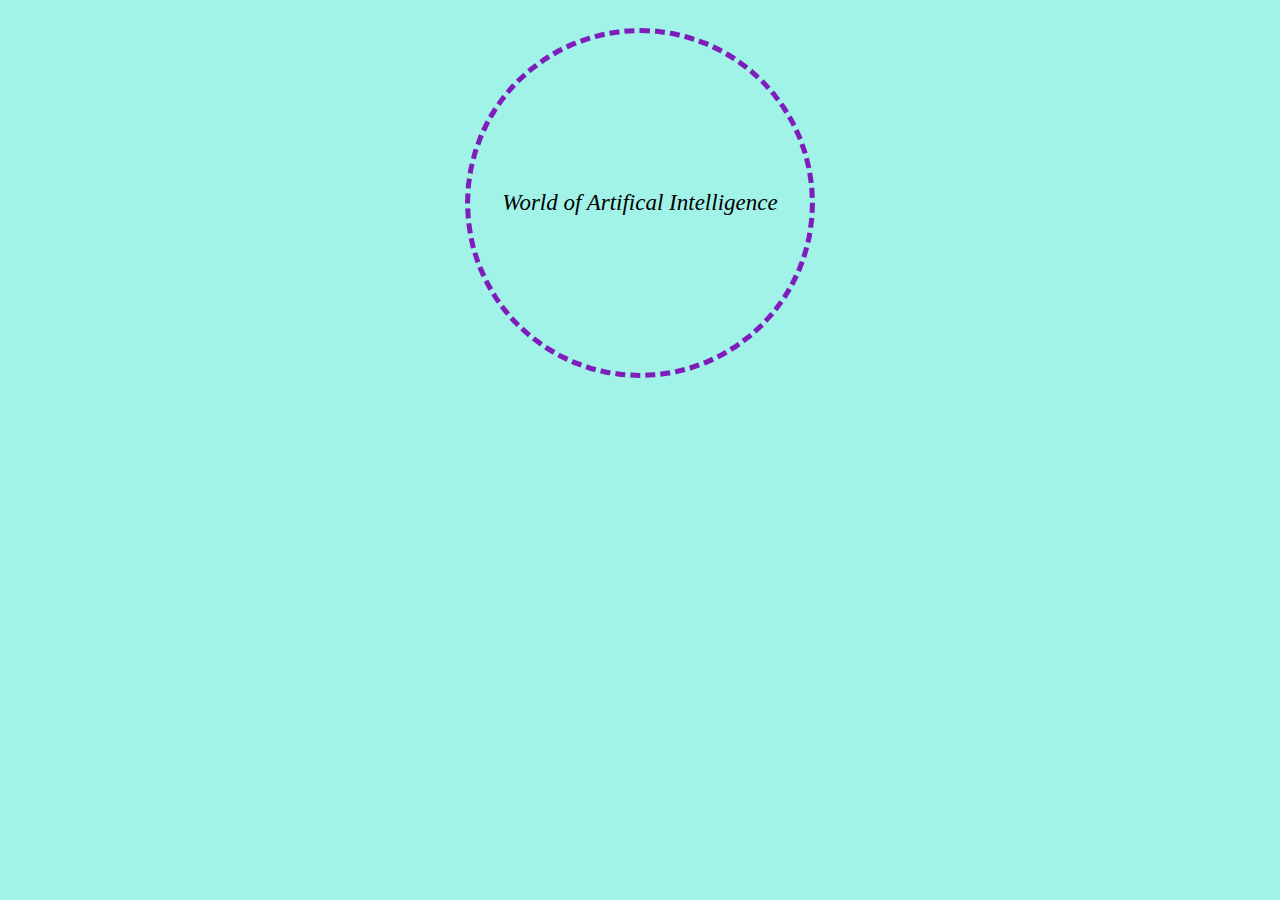
<file: endsem.html>
<!DOCTYPE html>
<html lang="en">
<head>
    <meta charset="UTF-8">
    <meta name="viewport" content="width=device-width, initial-scale=1.0">
    <title>AI Trends </title>
    <style>
    body{
        background-color:#3de5ce7c;
        padding: 20px;
    }
    .Heading{
        align-items: center;
        border-style: dashed;
        border-color: #7f1cbc;
        border-width: 5px;
        border-radius: 50%;
        height: 300px;
        width: 300px; 
        padding: 20px;
        text-align: center; 
        font-style: italic;
        font-size: 23px;
        display: flex; /* Centers text inside */
        justify-content: center;
        align-items: center;
    }
    div{
        justify-content: center;
        display: flex   ;
    }
    </style>

</head>
<body>
<div>
    <div class="Heading">
        World of Artifical Intelligence<br>
    </div> 
</div>
    
</body>
</html>
</file>
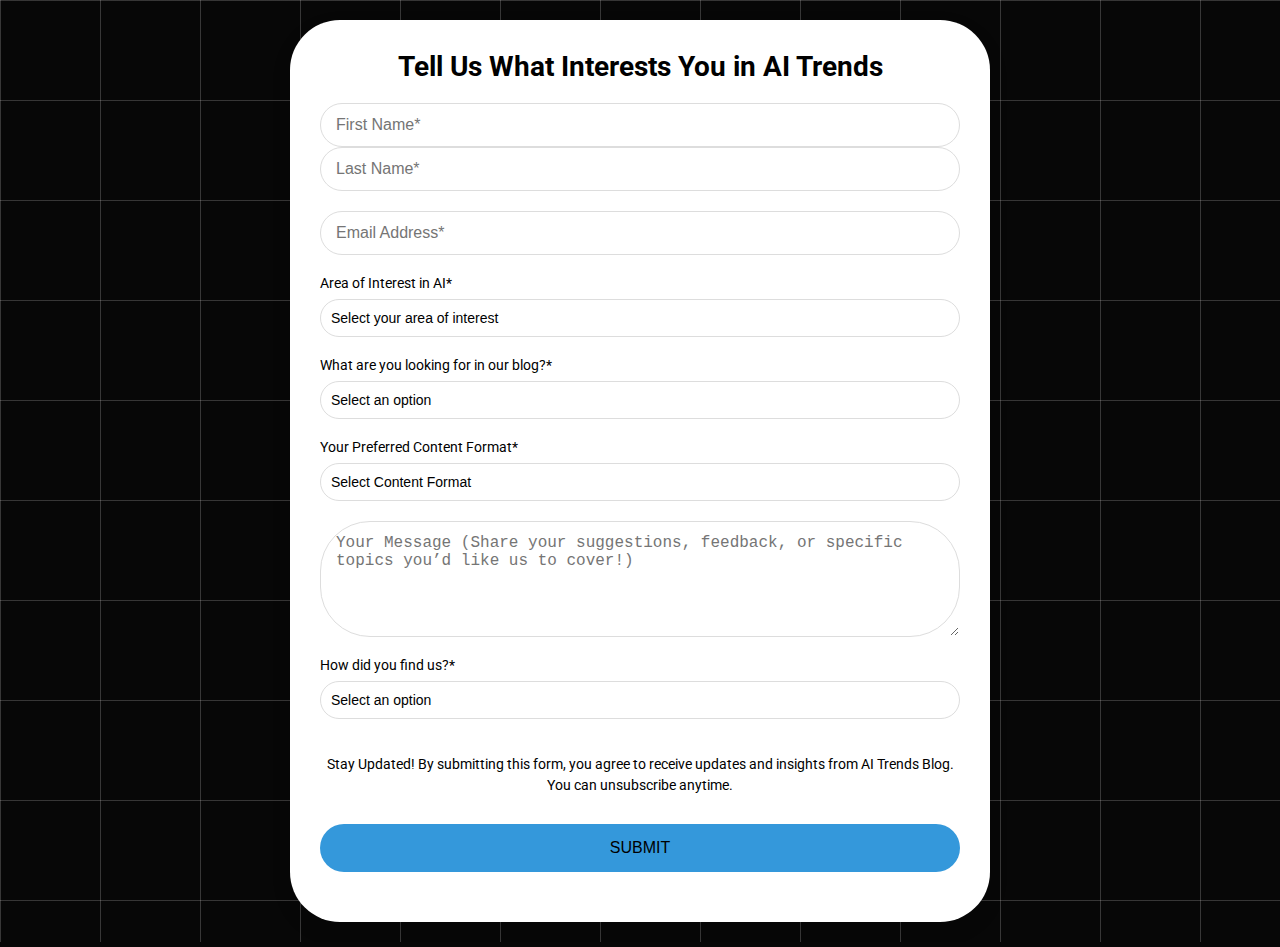
<file: form.html>
<!DOCTYPE html>
<html lang="en">
<head>
    <meta charset="UTF-8">
    <meta name="viewport" content="width=device-width, initial-scale=1.0">
    <title>AI Trends Feedback</title>
    <link href="https://fonts.googleapis.com/css2?family=Roboto:wght@400;500;700&display=swap" rel="stylesheet">
    <link rel="stylesheet" href="form.css">
</head>
<body>
    <div class="form-container">
        <h1>Tell Us What Interests You in AI Trends</h1>
        <form>
            <div class="form-group">
                <input type="text" id="first-name" name="first_name" placeholder="First Name*" required>
                <input type="text" id="last-name" name="last_name" placeholder="Last Name*" required>
            </div>
            <div class="form-group">
                <input type="email" id="email" name="email" placeholder="Email Address*" required>
            </div>
            <div class="form-group">
                <label for="area-of-interest">Area of Interest in AI*</label>
                <select id="area-of-interest" name="area_of_interest" required>
                    <option value="" disabled selected>Select your area of interest</option>
                    <option value="Generative AI">Generative AI</option>
                    <option value="Machine Learning Applications">Machine Learning Applications</option>
                    <option value="Ethical AI">Ethical AI</option>
                    <option value="AI in Healthcare">AI in Healthcare</option>
                    <option value="AI and Sustainability">AI and Sustainability</option>
                </select>
            </div>
            <div class="form-group">
                <label for="blog-interest">What are you looking for in our blog?*</label>
                <select id="blog-interest" name="blog_interest" required>
                    <option value="" disabled selected>Select an option</option>
                    <option value="In-depth technical articles">In-depth technical articles</option>
                    <option value="Latest AI news and trends">Latest AI news and trends</option>
                    <option value="Beginner-friendly guides">Beginner-friendly guides</option>
                    <option value="Expert interviews and insights">Expert interviews and insights</option>
                </select>
            </div>
            <div class="form-group">
                <label for="content-format">Your Preferred Content Format*</label>
                <select id="content-format" name="content_format" required>
                    <option value="" disabled selected>Select Content Format</option>
                    <option value="Videos">Videos</option>
                    <option value="Articles">Articles</option>
                    <option value="Podcasts">Podcasts</option>
                </select>
            </div>
            <div class="form-group">
                <textarea id="message" name="message" rows="5" placeholder="Your Message (Share your suggestions, feedback, or specific topics you’d like us to cover!)"></textarea>
            </div>
            <div class="form-group">
                <label for="how-did-you-find-us">How did you find us?*</label>
                <select id="how-did-you-find-us" name="how_find_us" required>
                    <option value="" disabled selected>Select an option</option>
                    <option value="Social Media">Social Media</option>
                    <option value="Google Search">Google Search</option>
                    <option value="Referred by a Friend">Referred by a Friend</option>
                    <option value="Other">Other</option>
                </select>
            </div>
            <div class="form-group">
                <label>
                    <p> Stay Updated! By submitting this form, you agree to receive updates and insights from AI Trends Blog. You can unsubscribe anytime.</p>
                </label>
            </div>
            <div class="form-group">
                <button type="submit" class="btn">Submit</button>
            </div>
        </form>
    </div>
</body>
</html>
</file>
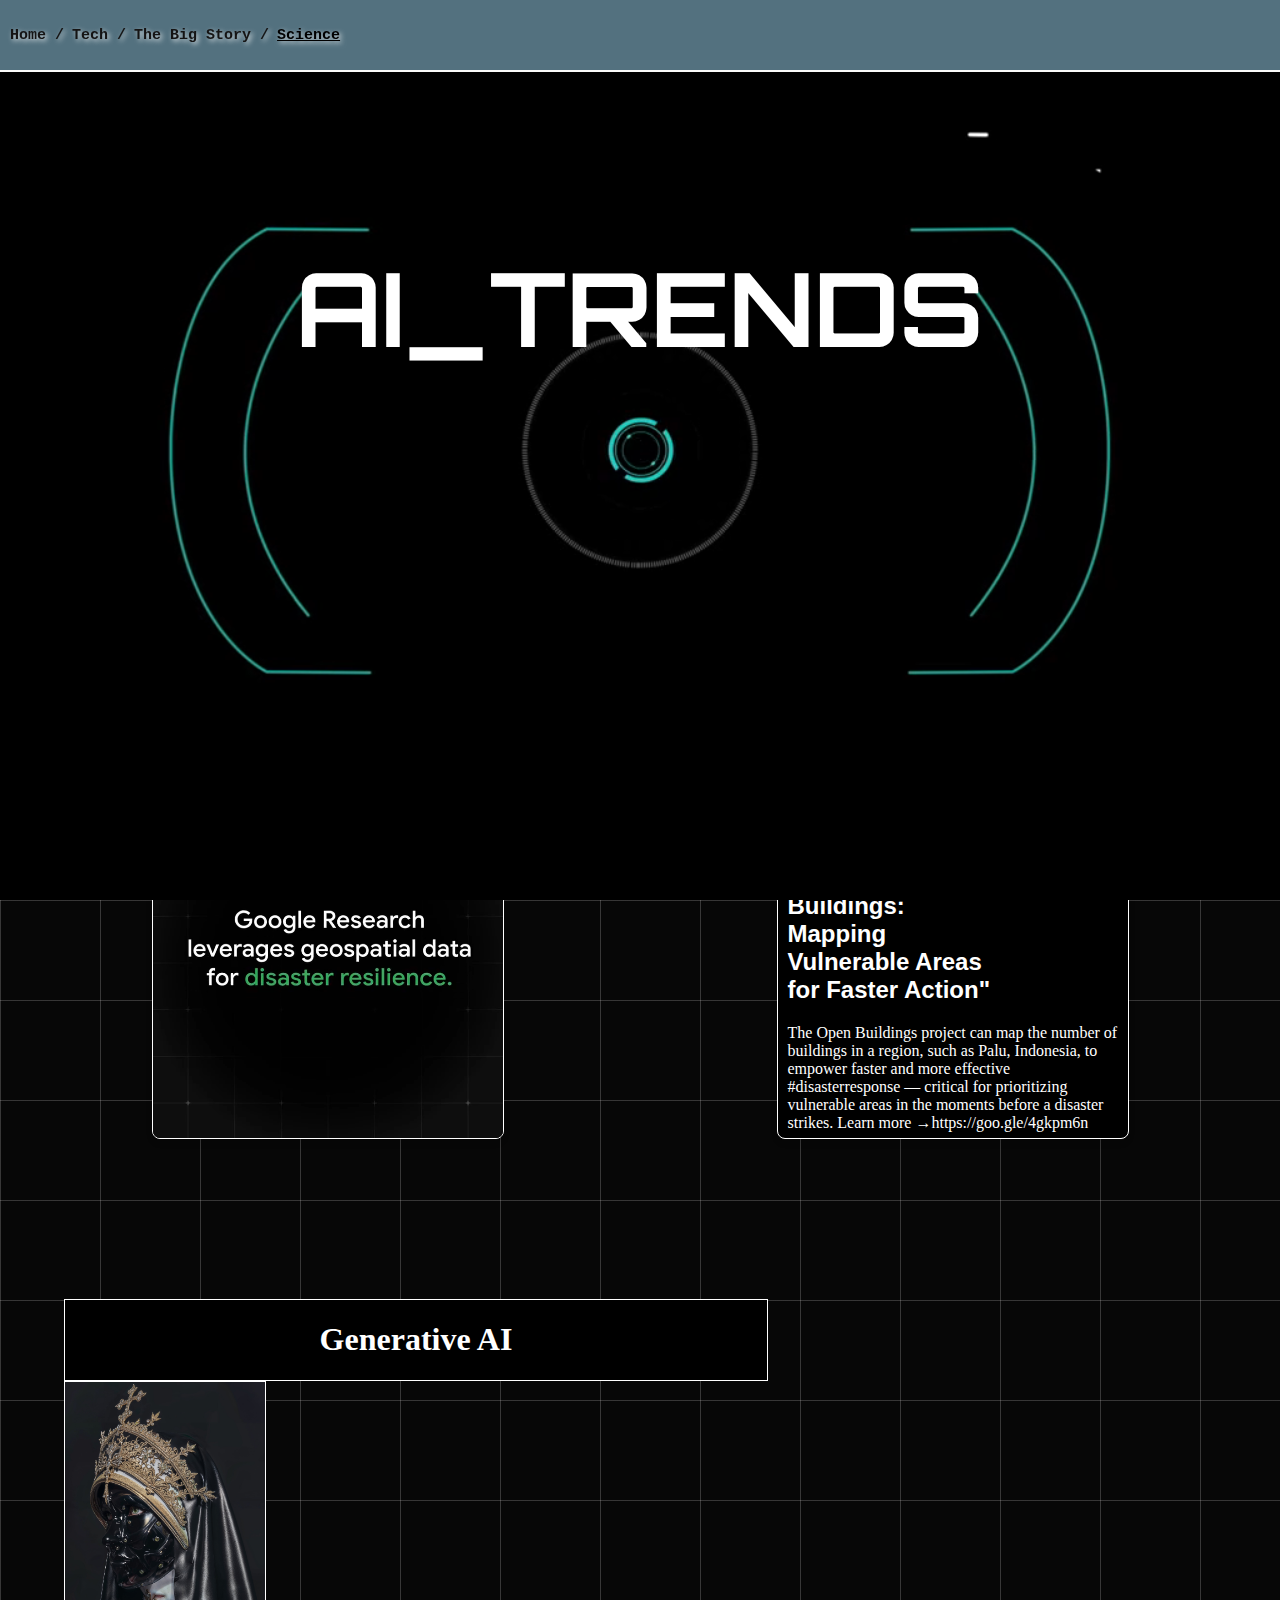
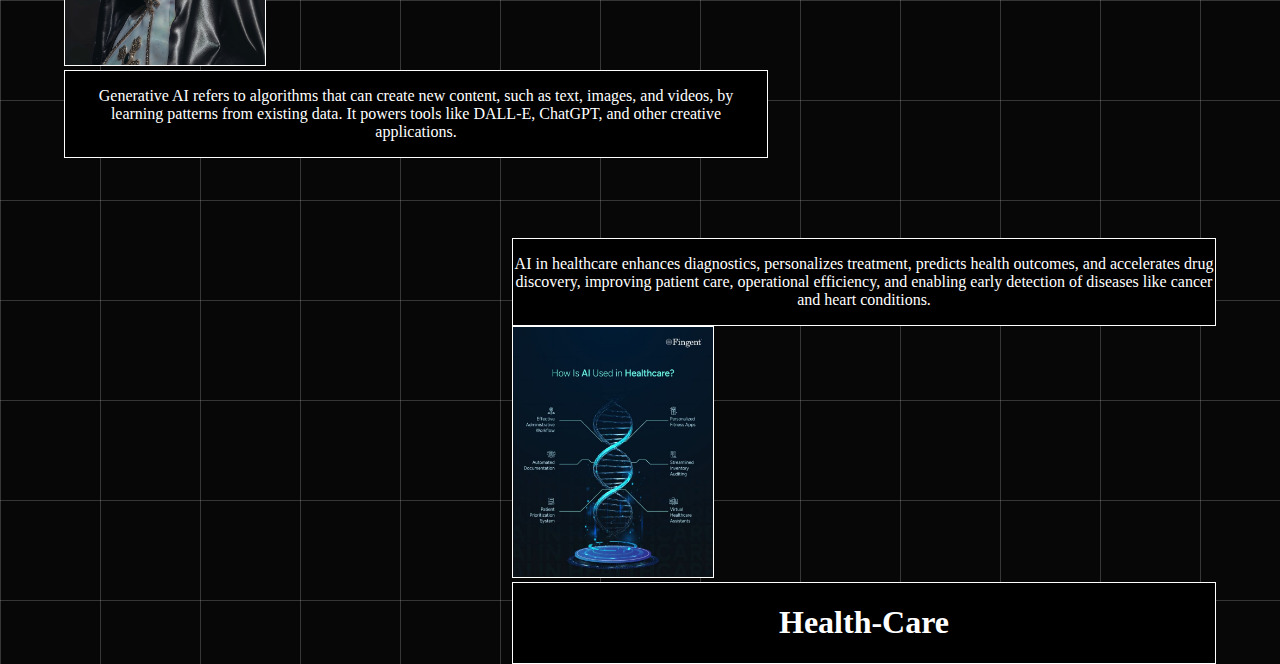
<file: Home.html>
<!DOCTYPE html>
<html lang="en">
<head>
    <meta charset="UTF-8">
    <meta name="viewport" content="width=device-width, initial-scale=1.0">
    <title>Document</title>
    <link rel="stylesheet" href="style.css">
    <link href="https://fonts.googleapis.com/css2?family=Orbitron:wght@400;700&display=swap" rel="stylesheet">
    <link href="https://fonts.googleapis.com/css2?family=Audiowide&display=swap" rel="stylesheet">

</head>
<body>
    <div style="height:15px"></div>
    <div class="fixed">
        <div style="display:flex; align-items: end; justify-content:start;"></div>
            <div style="display:inline-block; margin-right:0.5rem; font-family: monospace;">Home /</div>
            <div style="display:inline-block; margin-right:0.5rem; font-family: monospace;">Tech /</div>
            <div style="display:inline-block; margin-right:0.5rem; font-family: monospace;">The Big Story /</div>
            <a href="Science.html" style="display:inline-block; margin-right:-1.5rem; font-family: monospace;">Science</a>
        </div>
    </div>
    <div style="height:30px"></div>
    <div class="Header">
        <div class="video-container">
            <video autoplay muted loop>
                <source src="14627d3026dead7d35d053148fb85d93.mp4" type="video/mp4">
                Your browser does not support the video tag.
            </video>
        </div>
        <div id="particles-js"></div>
        <div class="heading">
            <h1 style="font-family:'Orbitron', sans-serif; font-size:8vw;">AI_TRENDS</h1>
        </div>
        
        </div>
    </div>
    <!-- <script src="https://cdn.jsdelivr.net/npm/particles.js"></script>
    <script src="particles.min.js"></script>
    <script>
        particlesJS.load('particles-js', 'particles-config.json', function() {
            console.log('Particles.js configuration loaded!');
        });
    </script> -->
    <div style="height:10rem"></div>
    <grid class="grid-container">
        <div class="container">
            <video id="scroll-video" muted controls autoplay loop>
                <source src="zb-WdKShk5CZAY35.mp4" type="video/mp4">
                Your browser does not support the video tag.
            </video>
        </div>
        <div class="container">
            <h2 style="font-family: 'Franklin Gothic Medium', 'Arial Narrow', Arial, sans-serif; color:white; padding-left:10px; padding-right:120px;">"Enhancing Disaster Response with Open Buildings: Mapping Vulnerable Areas for Faster Action"</h2>
            <p style="font-family: 'Times New Roman', Times, serif; color:white; padding-left:10px; padding-right:10px; padding-top:0px;">The Open Buildings project can map the number of buildings in a region, such as Palu, Indonesia, to empower faster and more effective #disasterresponse — critical for prioritizing vulnerable areas in the moments before a disaster strikes. Learn more →https://goo.gle/4gkpm6n</p>
        </div>
    </grid>

    <div class="content" style="margin-left: 5%;margin-right:40%; margin-top:10rem; align-content:center;">
        <div style="text-align: center; flex: 1; border:1px solid white; color:white; background:black;">
            <h1 style="text-align: center;">Generative AI</h1>
        </div>
        <div>
            <img src="GeHamARbsAA_3BJ.jpeg" alt="Generative AI Model" style="width: 200px; height: auto; border:1px solid white; background:black;" />
        </div>
        <div  style="flex: 2; padding: 0 1rem; color:white; background:black; border:1px solid white">
            <p style="text-align: center;">
                Generative AI refers to algorithms that can create new content, such as text, images, and videos, 
                by learning patterns from existing data. It powers tools like DALL-E, ChatGPT, and other creative applications.
            </p>
        </div>
    </div>  
    <div class="content1" style="margin-top:5rem; margin-left:40%; margin-right:5%">
        <div  style="text-align: center; flex: 1; border:1px solid white; color:white; background:black;">
            <p style="text-align: center; display:flex; align-items: center;">
                AI in healthcare enhances diagnostics, personalizes treatment, predicts health outcomes, and accelerates drug discovery, improving patient care, operational efficiency, and enabling early detection of diseases like cancer and heart conditions.
            </p>
        </div>
        <div>
            <img src="./f061c13884f2c0c76a89f7e6c508b071.jpg" alt="Generative AI Model" style="width: 200px; height: auto; border:1px solid white; background:black;" />
        </div>
        <div style="flex: 2; padding: 0 1rem; color:white; background:black; border:1px solid white">
            <h1 style="text-align: center;">Health-Care</h1>
        </div>
    </div>    
    
</body>
</html>
</file>
<file: form.css>
* {
    margin: 0;
    padding: 0;
    box-sizing: border-box;
}

body {
    font-family: 'Roboto', sans-serif;
    margin: 0;
    background-color: #070707;
    background-image: 
        linear-gradient(to right, rgba(248, 246, 246, 0.2) 1px, transparent 1px),
        linear-gradient(to bottom, rgba(242, 239, 239, 0.2) 1px, transparent 1px);
    background-size: 100px 100px;
    display: flex;
    justify-content: center;
    align-items: center;
    min-height: 100vh;
    padding: 20px;
}

.form-container {
    background: white;
    border-radius: 50px;
    box-shadow: 0 8px 20px rgba(0, 0, 0, 0.1);
    padding: 30px;
    max-width: 700px;
    width: 100%;
    z-index: 2;
    position: relative;
    color: black;
}

h1 {
    font-size: 28px;
    font-weight: 700;
    margin-bottom: 20px;
    color: black;
    text-align: center;
    text-shadow: 0 4px 8px rgba(255, 255, 255, 0.2);
}

.form-group {
    margin-bottom: 20px;
    display: flex;
    flex-direction: column;
}

input, textarea, select {
    width: 100%;
    padding: 12px 15px;
    border: 1px solid #ddd;
    border-radius: 50px; 
    font-size: 16px;
    transition: all 0.3s ease;
    background: rgba(255, 255, 255, 0.1);
    color: black;
}

input:focus, textarea:focus, select:focus {
    border-color: #3498db;
    box-shadow: 0 0 8px rgba(52, 152, 219, 0.4);
    outline: none;
}

textarea {
    resize: vertical;
    min-height: 100px;
}

select {
    background-color: white;
    color: black;
    border: 1px solid #ddd;
    border-radius: 50px; 
    padding: 10px;
    font-size: 14px;
    appearance: none;
    cursor: pointer;
}

option {
    background-color: white;
    color: black;
}

label {
    margin-bottom: 8px;
    font-size: 14px;
    color: black;
}

.btn {
    background-color: #3498db;
    color: black;
    border: none;
    padding: 15px;
    border-radius: 50px; 
    font-size: 16px;
    cursor: pointer;
    font-weight: 500;
    text-transform: uppercase;
    transition: all 0.3s ease;
    width: 100%;
}

.btn:hover {
    background-color: #2980b9;
    transform: translateY(-2px);
    box-shadow: 0 4px 10px rgba(41, 128, 185, 0.4);
}

p {
    font-size: 14px;
    color: black;
    text-align: center;
    margin-top: 15px;
    line-height: 1.5;
}

.grid-container {
    display: grid;
    grid-template-columns: repeat(auto-fit, minmax(300px, 1fr));
    gap: 20px;
    padding: 20px;
    width: 100%;
    max-width: 1200px;
    margin: auto;
}

.container {
    background: black;
    border: 0.1px solid white;
    border-radius: 50px;
    box-shadow: 0 4px 6px rgba(0, 0, 0, 0.1);
    overflow: hidden;
    width: 100%;
    max-width: 350px;
    height: auto;
    aspect-ratio: 1;
    margin: auto;
}
</file>
<file: style.css>
/* .Header {
    position: relative;
    top:3.6rem;
    height: 40rem;
    width: 100%;
    margin:auto;
    background-color: black;
    color: white;
    text-shadow: 5px 5px 8px rgba(255, 255, 255, 0.5);
    outline: 2px solid #ffffff;
    border-bottom: 1px solid #2c3e50;
    box-shadow: 0 4px 6px rgba(0, 0, 0, 5);
    padding: 0 2rem;
    z-index: 100; 
    transition: transform 0.6s ease;
} */


.container:hover {
    background-color: black; 
    transform: translateY(-30px);
    cursor: url('data:image/svg+xml,%3Csvg xmlns=%22http://www.w3.org/2000/svg%22 width=%2224%22 height=%2224%22 viewBox=%220 0 32 32%22%3E%3Ccircle cx=%2212%22 cy=%2212%22 r=%227%22 fill=%22white%22 stroke=%22black%22 stroke-width=%222%22 /%3E%3C/svg%3E'), auto;
}

.heading {
    display: flex;
    justify-content: center;
    align-items: center;
    position: relative;
    z-index: 1;
    color:white;
    height:40rem;
    margin-top:-58px;
}

.fixed{
    color:#151414;
    text-shadow: 2px 2px 5px rgba(255, 255, 255, 0.8);
    background-color: rgb(138, 189, 212, 0.6);
    padding: 10px;
    position: fixed;             
    top: 0;                      
    left: 0;  
    width:100%; 
    z-index: 1000; 
    border-bottom: 2px solid #fbfbfa;
    font-weight:700;
    height:50px;
    display:flex;
    align-items: center;
    font-size:15px
}

body {
    margin: 0;
    background-color: #070707;
    border: 0;
    padding: 0;
    background-image: 
      linear-gradient(to right, rgba(248, 246, 246, 0.2) 1px, transparent 1px),
      linear-gradient(to bottom, rgba(242, 239, 239, 0.2) 1px, transparent 1px);
    background-size: 100px 100px;
    overflow-x: hidden;
}  

#particles-js {
    position: absolute; 
    width: 100%;
    height: 100%;
    top: 0;
    left: 0;
    z-index: 100;
}
.video-container {
    position: absolute;
    top: 0;
    left: 0;
    width: 100%;
    height: 100%;
    overflow: hidden;
}

.video-container video {
    width: 100%;
    height: 100%;
    object-fit: cover;
}
.container {
    background: black;
    border: 0.1px solid white;
    border-radius: 8px;
    box-shadow: 0 4px 6px rgba(0, 0, 0, 0.1);
    overflow: hidden;
    width: 100%;
    max-width: 350px;
    aspect-ratio: 1;
    margin-left: auto;
    margin-right: auto;
    transition: transform 0.6s ease;
}

.container video {
    width: 100%;
    height: 100%;
    object-fit: contain;
}

.grid-container {
    display: grid;
    grid-template-columns: repeat(auto-fit, minmax(300px, 1fr));
    padding-left: 20px;
    padding-right:20px;
    max-width: 1200px;
    gap:50px;
    margin: auto;
    margin-bottom:10rem;
}

a{
    color:black;
}
a:hover{
    color:white;
}


.content-container {
    display: flex;
    justify-content: center;
    align-items: center;
}

.card {
    position: relative;
    width: 300px;
    height: 400px;
    perspective: 1000px;
    margin: 20px;
}

.content-item {
    position: absolute;
    width: 100%;
    height: 100%;
    backface-visibility: hidden;
    transition: transform 0.5s ease, opacity 0.5s ease; /* Transition for flip and opacity */
    background-color: rgb(0, 0, 0);
    color: white;
    border: 1px solid white;
}

.front {
    transform: rotateY(0);
    opacity: 1; /* Make the front side slightly opaque */
    box-shadow: 0 5px 20px rgba(252, 252, 252, 0.6); /* Apply a subtle shadow to the front side */
}

.back {
    transform: rotateY(180deg);
    background-color: #f7f5f5;
    color: white;
    text-align: center;
    box-shadow: 0 5px 20px rgba(255, 255, 255, 0.2);
}

.card:hover .front {
    transform: rotateY(-180deg);
    opacity: 1; /* Remove opacity when hovered */
    box-shadow: 0 15px 40px rgba(255, 255, 255, 0.4); /* Larger shadow on hover */
}

.card:hover .back {
    transform: rotateY(0);
    opacity: 0.4; /* Ensure back side is fully opaque */
    box-shadow: 0 15px 40px rgba(255, 255, 255, 0.5); /* Shadow on the back side */
}

/* Slider container */
.slider {
    width: calc(100% - 40%); /* Adjust width to take more space on the right */
    height: calc(100% - 30px); /* Increase height while leaving a margin */
    margin: 0; /* Remove extra margins */
    padding: 15px; /* Optional padding */
    display: flex;
    overflow-x: scroll; /* Enable horizontal scrolling */
    scroll-behavior: smooth; /* Smooth scrolling */
    box-sizing: border-box; /* Includes padding in width/height calculations */
}

/* Slides container */
.slides {
    display: flex;
    width: 100%;
    height: 100%;
    padding:10px;
    padding-left:50px;
    /* Optional: Adds spacing between slides */
}

/* Individual slides */
.slide {
    flex: 0 0 90%; /* Slightly reduces the slide width for spacing */
    height: 100%;
    display: flex;
    justify-content: center;
    align-items: center;
}

/* Notes */
.notes {
    font-size: 54px;
}

/* Button styling */
button {
    border: 5px solid black;
    padding: 10px 20px;
    font-size: 16px;
    margin-top: 25px;
}

/* Vertical Line */
.vertical-line {
    width: 2px;
    height: 350px;
    background-color: black;
    margin-left: 20px; /* Adjust spacing for visual balance */
}

/* Responsive adjustments */
@media (max-width: 870px) {
    .vertical-line {
        display: none;
    }

    .slider {
        width: 100%;
        height: 200%; /* Adjust size for smaller screens */
        margin-top: 20px;
    }
    .slides{
        display: flex;
    width: 500px;
    height: 200px;
    margin-left: 0vw;
    padding-bottom:10px;
    padding:0px;
    }

    .slides .slide img {
        width: 100%;
        height: auto;
    }

    button {
        padding: 8px 16px;
        font-size: 14px;
        border: 2px solid black;
    }

    .notes {
        font-size: 36px;
    }
}

footer {
    margin-top:30px;
    color: Black;
    font-family: Arial, sans-serif;
}

.footer-container {
    display: flex;
    flex-wrap: wrap;  /* Allow items to wrap when the screen is smaller */
    justify-content:start;  /* Center the items horizontally */
    gap: 20px;  /* Add space between the items */
}

.footer-item {
    flex: 1 1 150px;  /* Allow each item to grow and shrink, with a minimum width of 150px */
    
}

.footer-item a {
    color: Black;
    text-decoration: none;
    font-weight: bold;
    font-size: 16px;
    display:inline-block;
}

.footer-item a:hover {
    color: #EBFD40;  /* Change color on hover */
}

.linkedin:hover{
    cursor:pointer;
}

@media (max-width:876px){
    .foot{
        margin-left:0px;
    }
}

.foot{
    margin-left:100px
}
</file>
